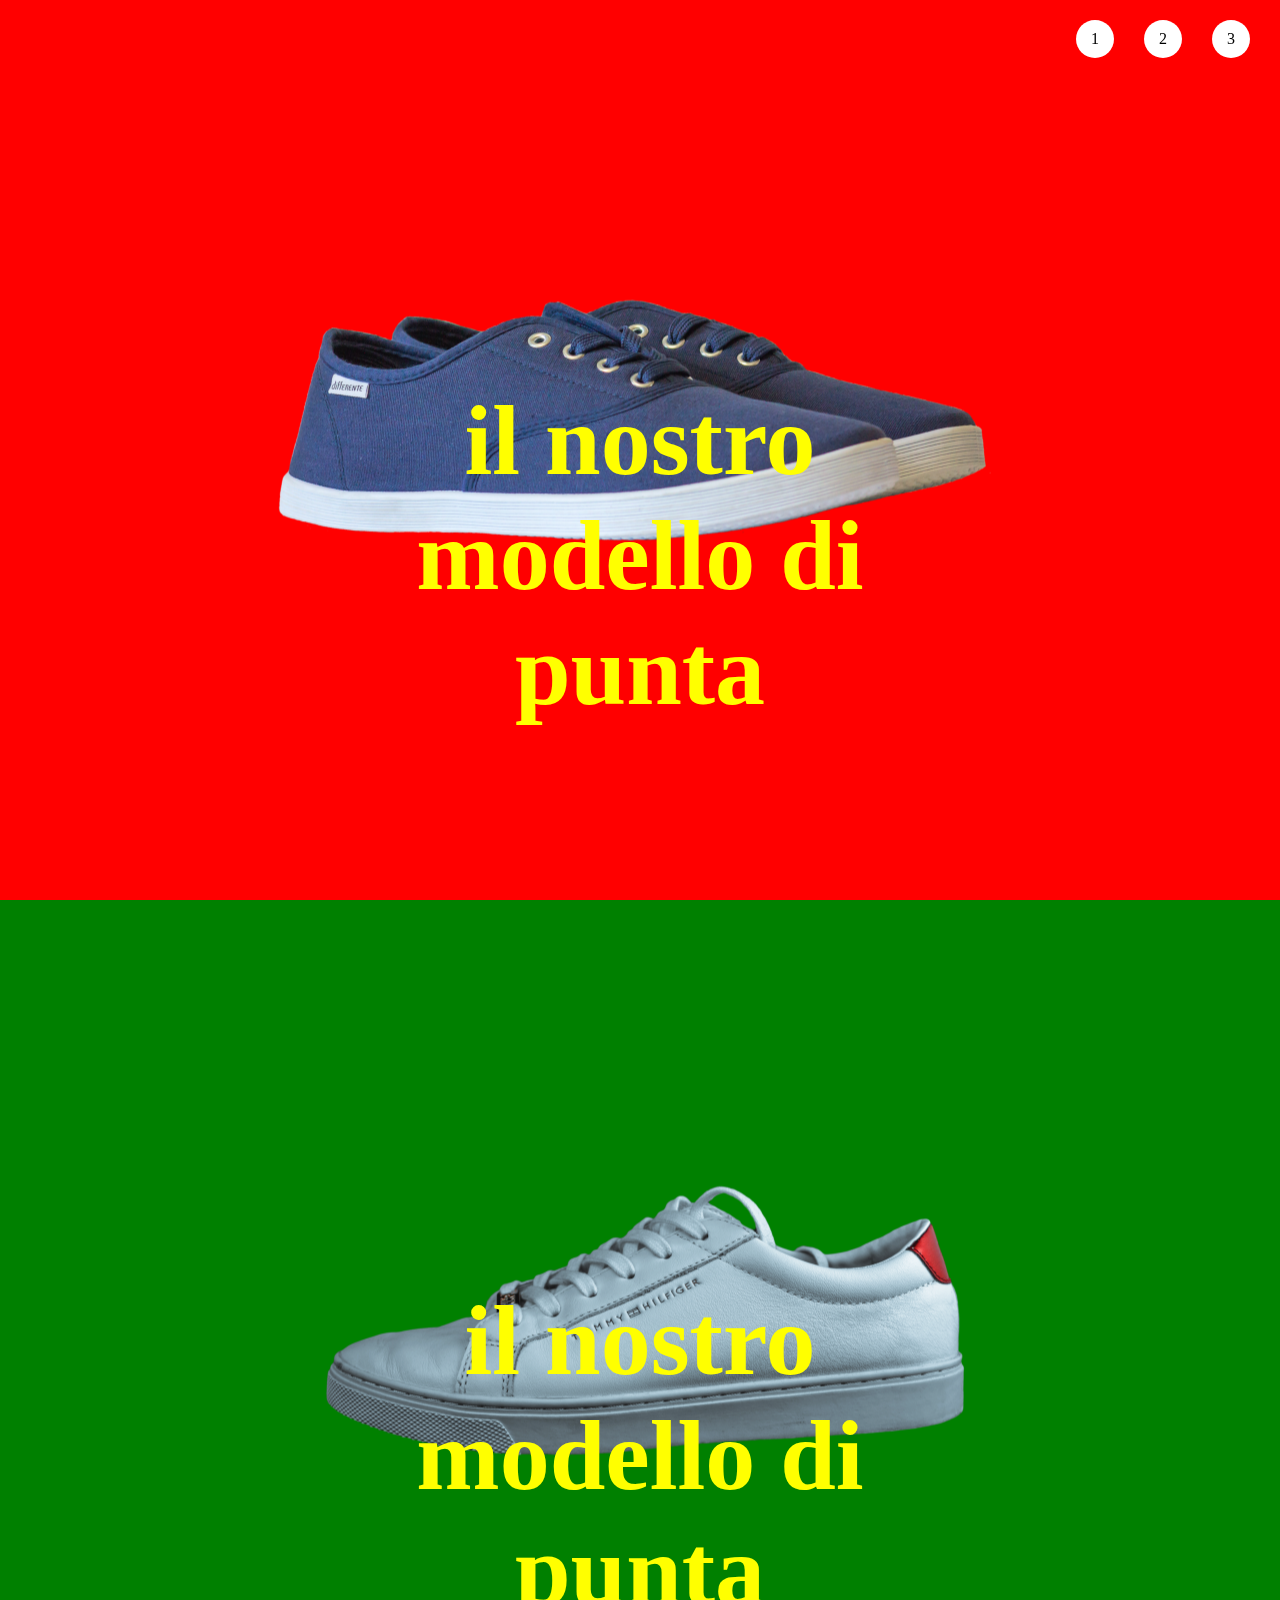
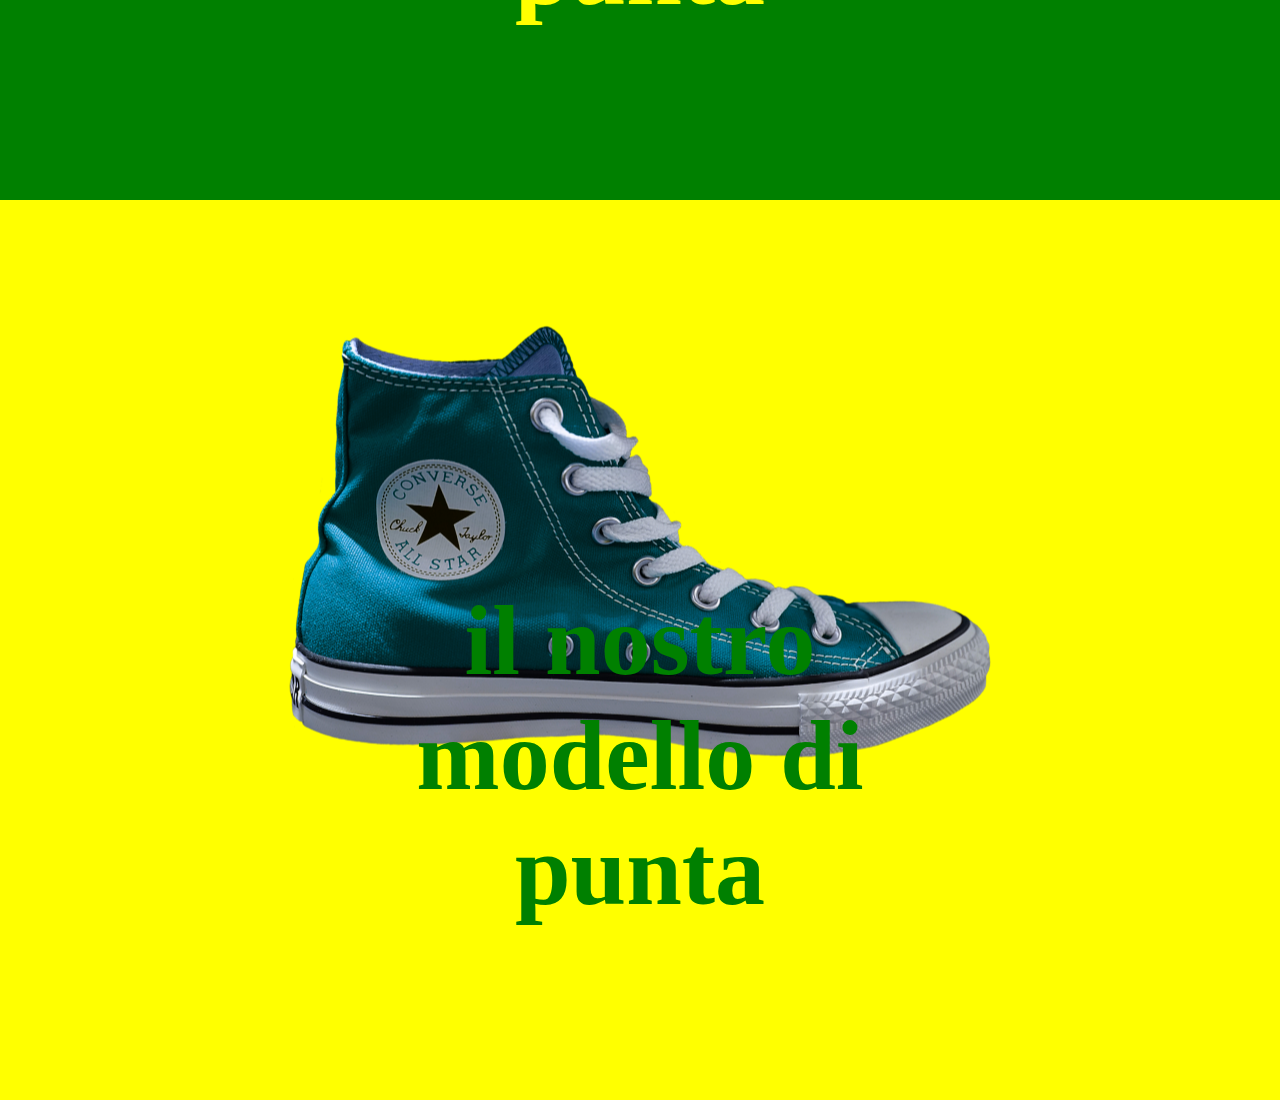
<file: index.html>
<!DOCTYPE html>
<html lang="en" dir="ltr">
  <head>
    <meta charset="utf-8">
    <title></title>
    <link rel="stylesheet" href="assets/css/master.css">
  </head>
  <body>
    <header>
      <nav>
        <div class="shortcut_page page_3">3</div>
        <div class="shortcut_page page_2">2</div>
        <div class="shortcut_page page_1">1</div>
      </nav>
    </header>

    <main>
      <section id="row_1">
        <div class="col_1 bg_red">
          <img class="shoes_img" src="./assets/img/01.png" alt="">
          <div class="shoes_t_pos shoes_t_color_1">il nostro modello di punta</div>
        </div>
      </section>

      <section id="row_2">
        <div class="col_1 bg_green">
          <img class="shoes_img" src="./assets/img/02.png" alt="">
          <div class="shoes_t_pos shoes_t_color_2">il nostro modello di punta</div>
        </div>
      </section>

      <section id="row_3">
        <div class="col_1 bg_yellow">
          <img class="shoes_img" src="./assets/img/03.png" alt="">
          <div class="shoes_t_pos shoes_t_color_3">il nostro modello di punta</div>
        </div>
      </section>
    </main>
  </body>
</html>
</file>
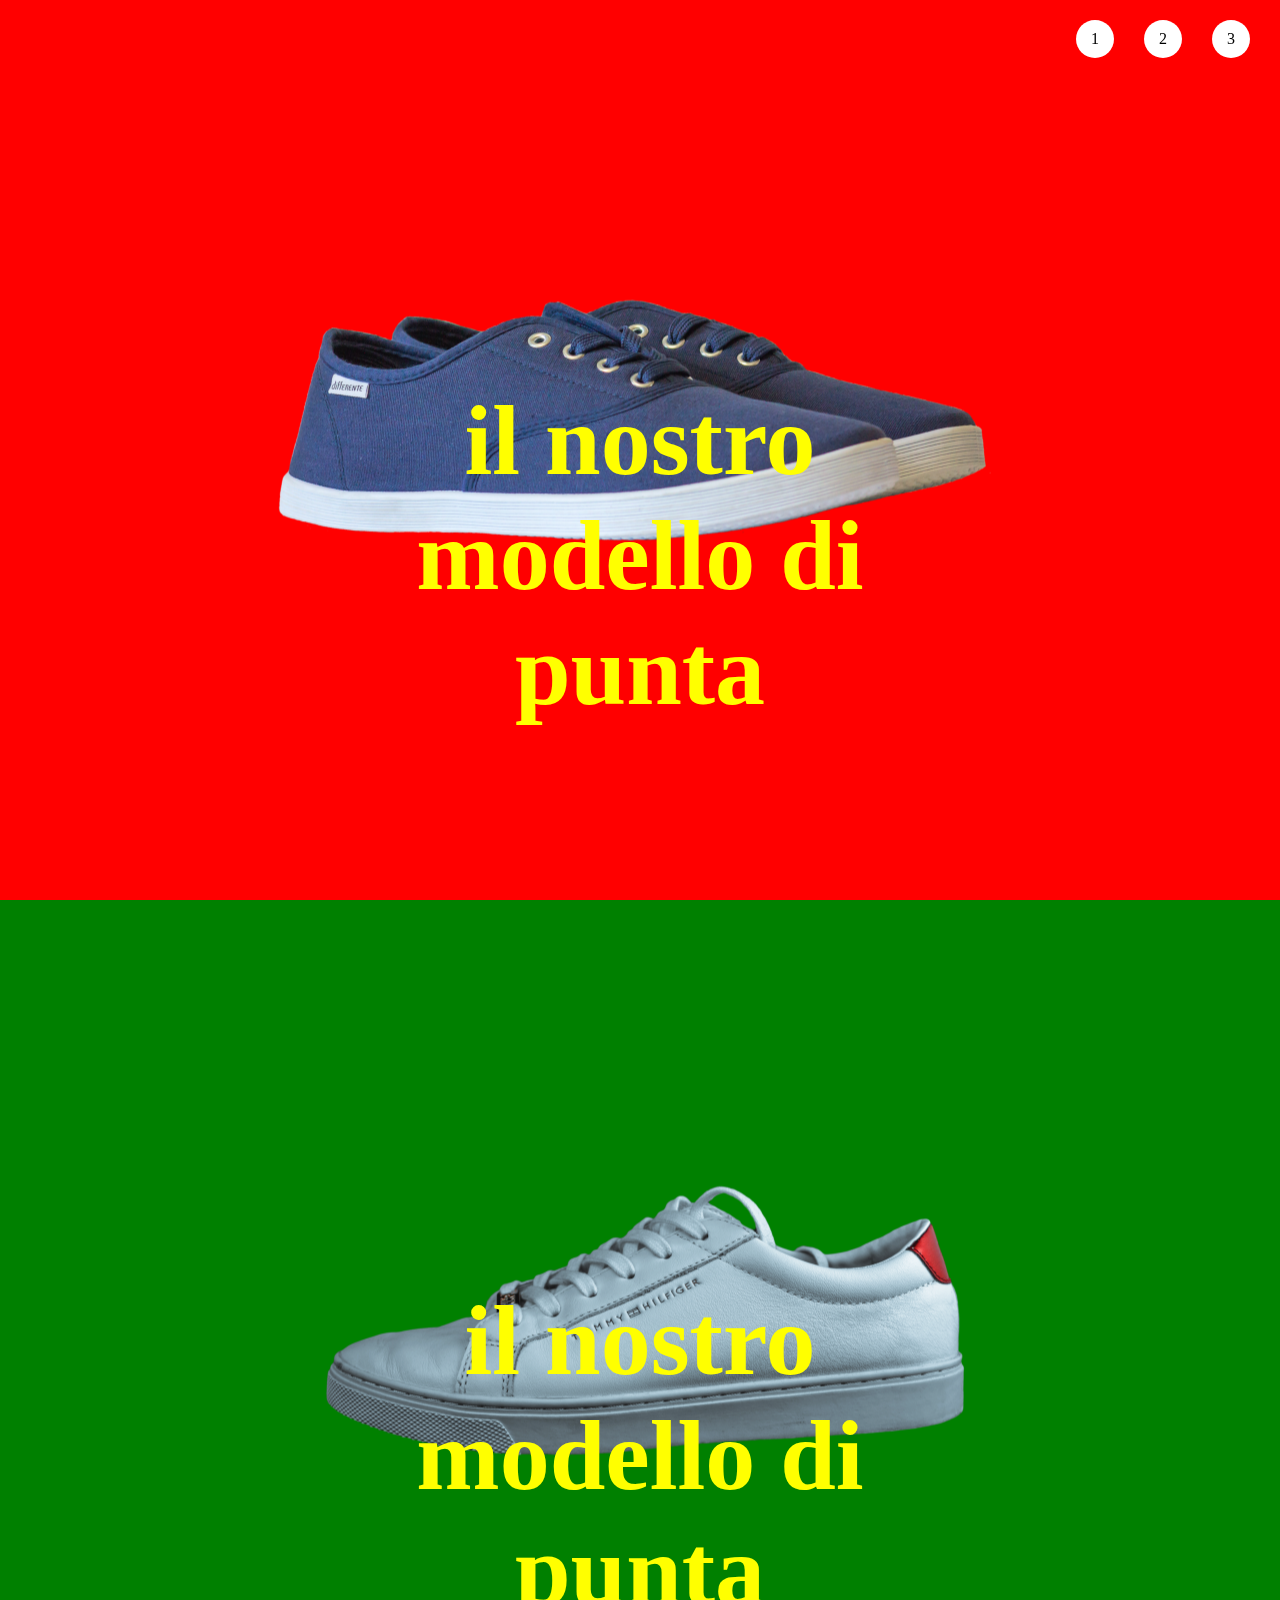
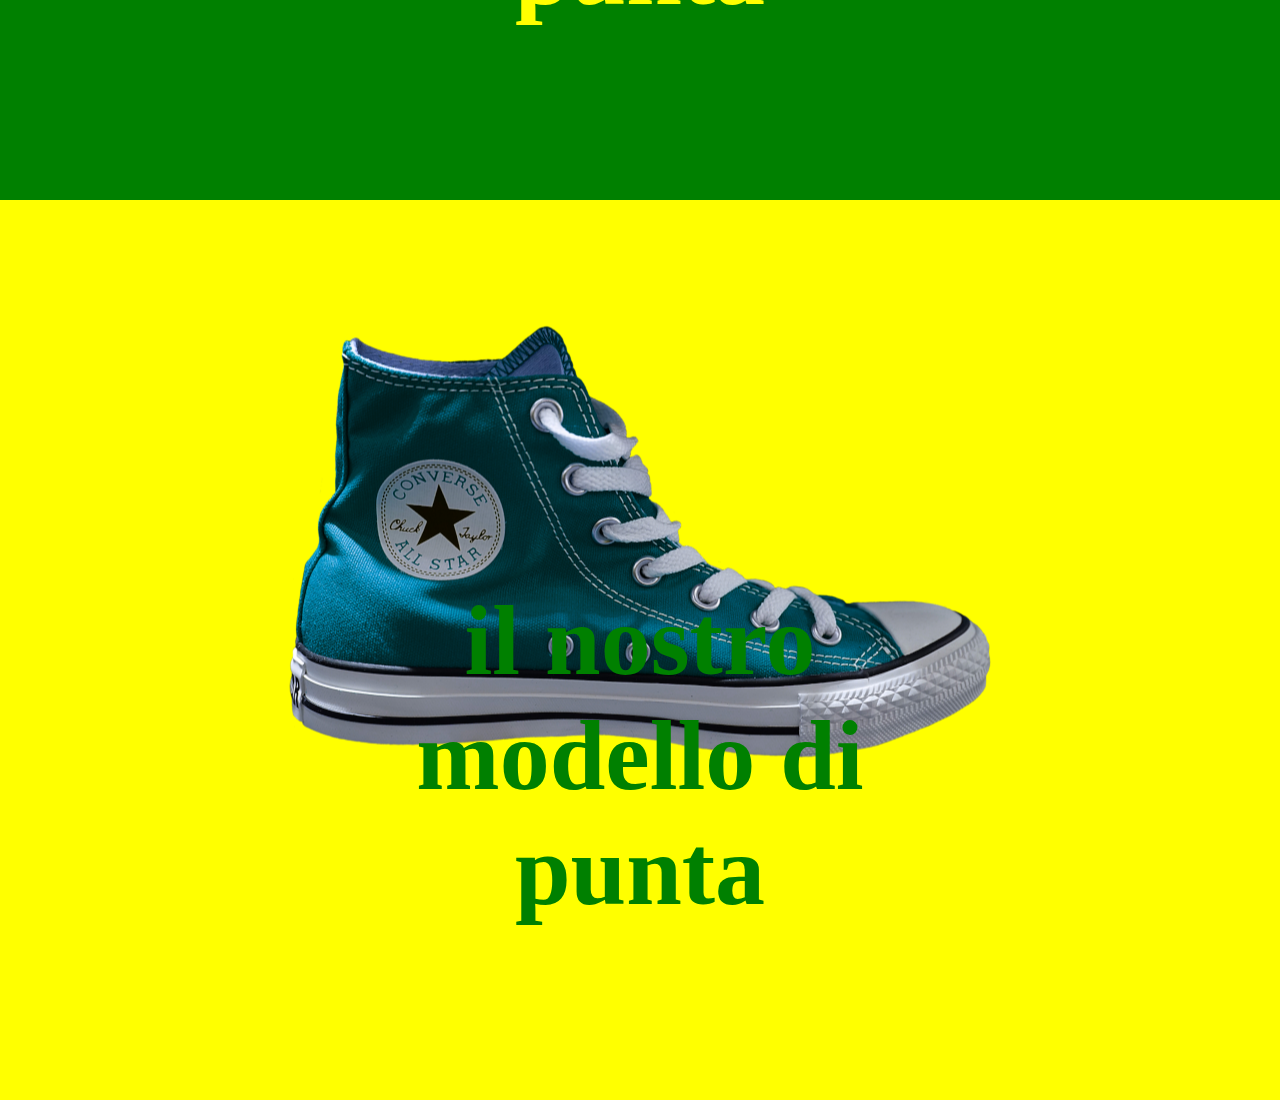
<file: bonus/index.html>
<!DOCTYPE html>
<html lang="en" dir="ltr">
  <head>
    <meta charset="utf-8">
    <title></title>
    <link rel="stylesheet" href="assets/css/master.css">
  </head>
  <body>
    <header>
      <nav>
        <a href="#row_3" class="shortcut_page page_3">3</a>
        <a href="#row_2" class="shortcut_page page_2">2</a>
        <a href="#row_1" class="shortcut_page page_1">1</a>
      </nav>
    </header>

    <main>
      <section id="row_1">
        <div class="col_1 bg_red">
          <img class="shoes_img" src="./assets/img/01.png" alt="">
          <div class="shoes_t_pos shoes_t_color_1">il nostro modello di punta</div>
        </div>
      </section>

      <section id="row_2">
        <div class="col_1 bg_green">
          <img class="shoes_img" src="./assets/img/02.png" alt="">
          <div class="shoes_t_pos shoes_t_color_2">il nostro modello di punta</div>
        </div>
      </section>

      <section id="row_3">
        <div class="col_1 bg_yellow">
          <img class="shoes_img" src="./assets/img/03.png" alt="">
          <div class="shoes_t_pos shoes_t_color_3">il nostro modello di punta</div>
        </div>
      </section>
    </main>
  </body>
</html>
</file>
<file: assets/css/master.css>
*{
  box-sizing: border-box;
  margin: 0px;
  padding: 0px;
  border: 0px;
}
/* parte relativa al header */
header{
  position: relative;
  z-index: 1;
}
nav{
  position: fixed;
  right: 0;
}
.shortcut_page{
  float: right;
  background-color: white;
  border-radius: 50%;
  padding: 10px 15px;
  margin: 20px 30px 0 0;
  text-decoration: none;
  color: black;
}
/* parte relativa al header */

/* parte dedicata al layout */
[id^="row_"]{
  float: left;
  width: 100%;
  height: 100vh;
  position: relative;
}
.bg_red{
  background-color: red;
  height: 100%;
}
.bg_green{
  background-color: green;
  height: 100%;
}
.bg_yellow{
  background-color: yellow;
  height: 100%;
}
[class^="col_"]:after{
  clear:both;
  content: "";
  display: table;
}
/* parte dedicata al layout */

/* parte dedicata al posizionamento delle singole immagini */
main > section > img{
  height: 60%;
}
.shoes_img{
  position: absolute;
  top: 40%;
  left: 50%;
  transform: translate(-50%, -50%);
}
/* parte dedicata al posizionamento delle singole immagini */

/* parte dedicata al posizionamento dei testi */
.shoes_t_pos{
  text-align: center;
  position: absolute;
  transform: translate(-50%, -50%);
  bottom: 0%;
  left: 50%;
  font-size: 100px;
  font-weight: bold;
}
.shoes_t_color_1{
  color: yellow;
}
.shoes_t_color_2{
  color: yellow;
}
.shoes_t_color_3{
  color: green;
}
/* parte dedicata al posizionamento dei testi */
</file>
<file: bonus/assets/css/master.css>
*{
  box-sizing: border-box;
  margin: 0px;
  padding: 0px;
  border: 0px;
}
/* parte relativa al header */
header{
  position: relative;
  z-index: 1;
}
nav{
  position: fixed;
  right: 0;
}
.shortcut_page{
  float: right;
  background-color: white;
  border-radius: 50%;
  padding: 10px 15px;
  margin: 20px 30px 0 0;
  text-decoration: none;
  color: black;
}
/* parte relativa al header */

/* parte dedicata al layout */
[id^="row_"]{
  float: left;
  width: 100%;
  height: 100vh;
  position: relative;
}
.bg_red{
  background-color: red;
  height: 100%;
}
.bg_green{
  background-color: green;
  height: 100%;
}
.bg_yellow{
  background-color: yellow;
  height: 100%;
}
[class^="col_"]:after{
  clear:both;
  content: "";
  display: table;
}
/* parte dedicata al layout */

/* parte dedicata al posizionamento delle singole immagini */
main > section > img{
  height: 60%;
}
.shoes_img{
  position: absolute;
  top: 40%;
  left: 50%;
  transform: translate(-50%, -50%);
}
/* parte dedicata al posizionamento delle singole immagini */

/* parte dedicata al posizionamento dei testi */
.shoes_t_pos{
  text-align: center;
  position: absolute;
  transform: translate(-50%, -50%);
  bottom: 0%;
  left: 50%;
  font-size: 100px;
  font-weight: bold;
}
.shoes_t_color_1{
  color: yellow;
}
.shoes_t_color_2{
  color: yellow;
}
.shoes_t_color_3{
  color: green;
}
/* parte dedicata al posizionamento dei testi */
</file>
